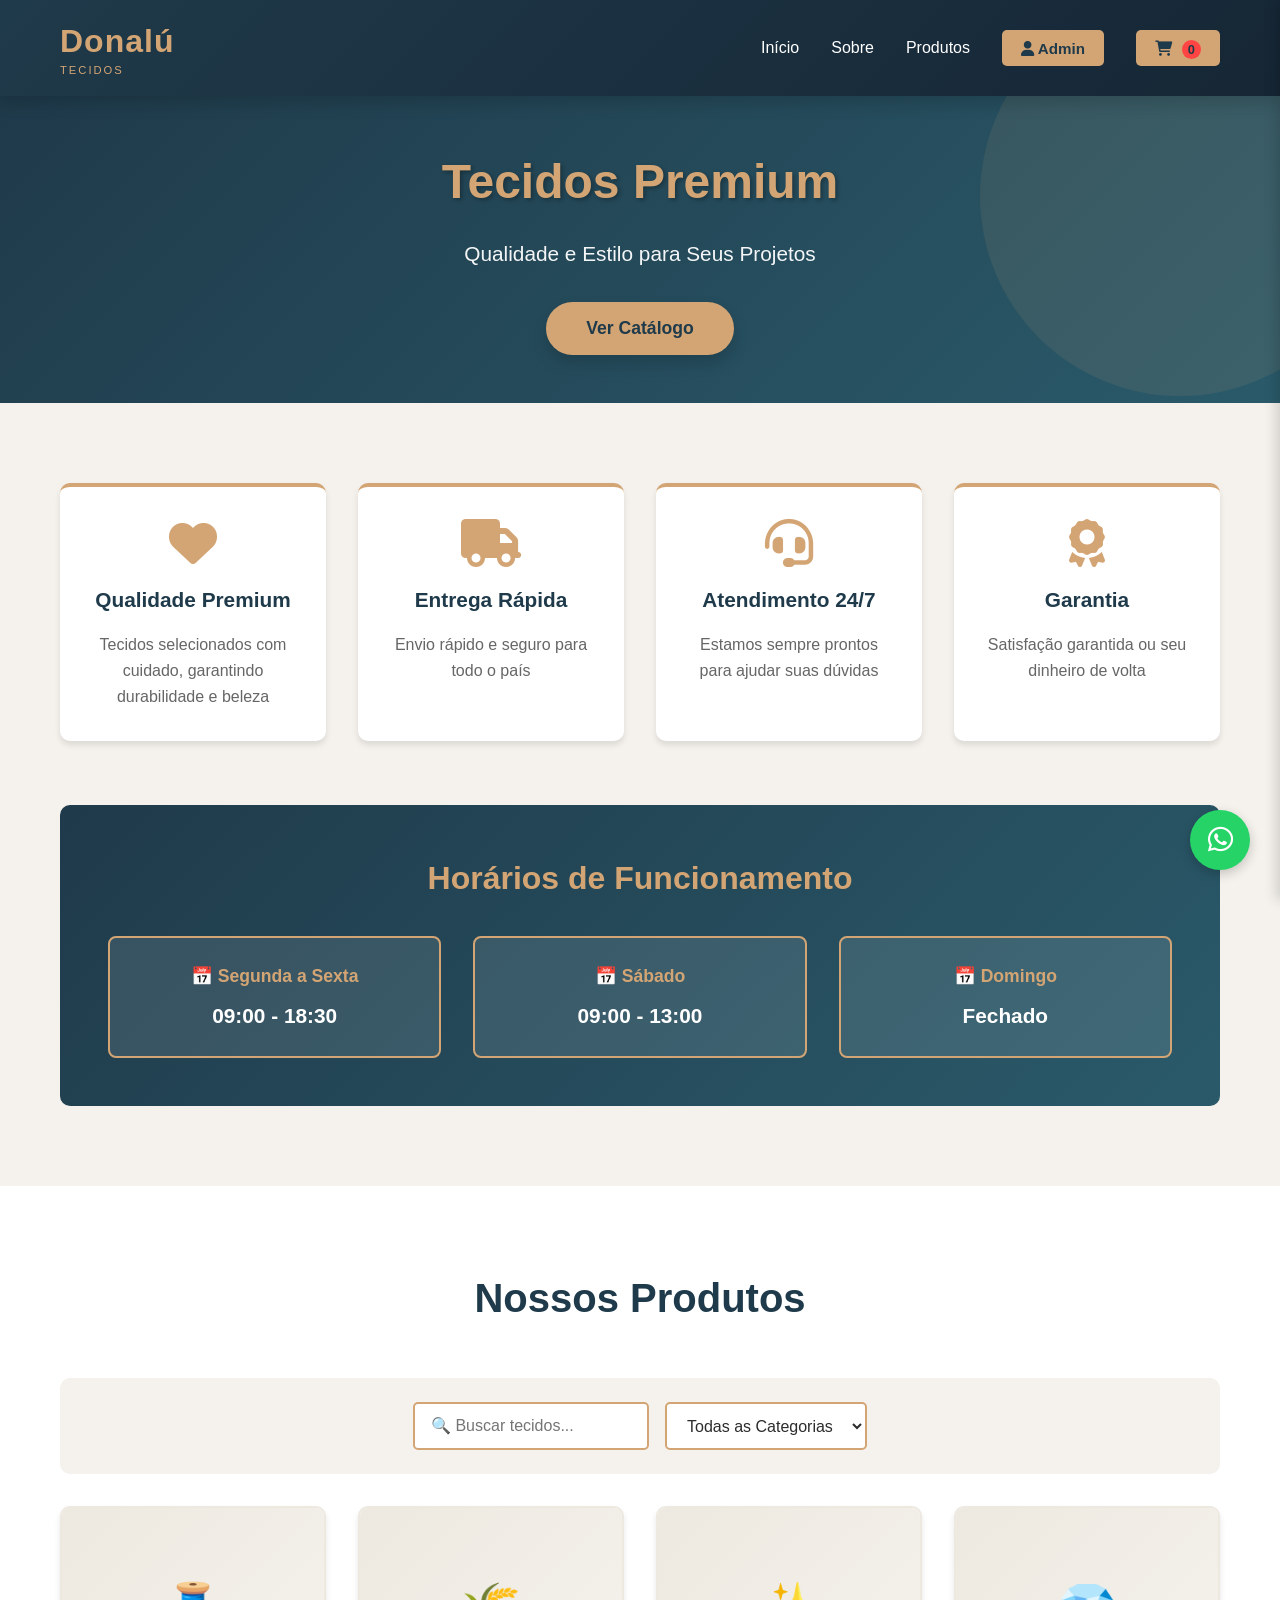
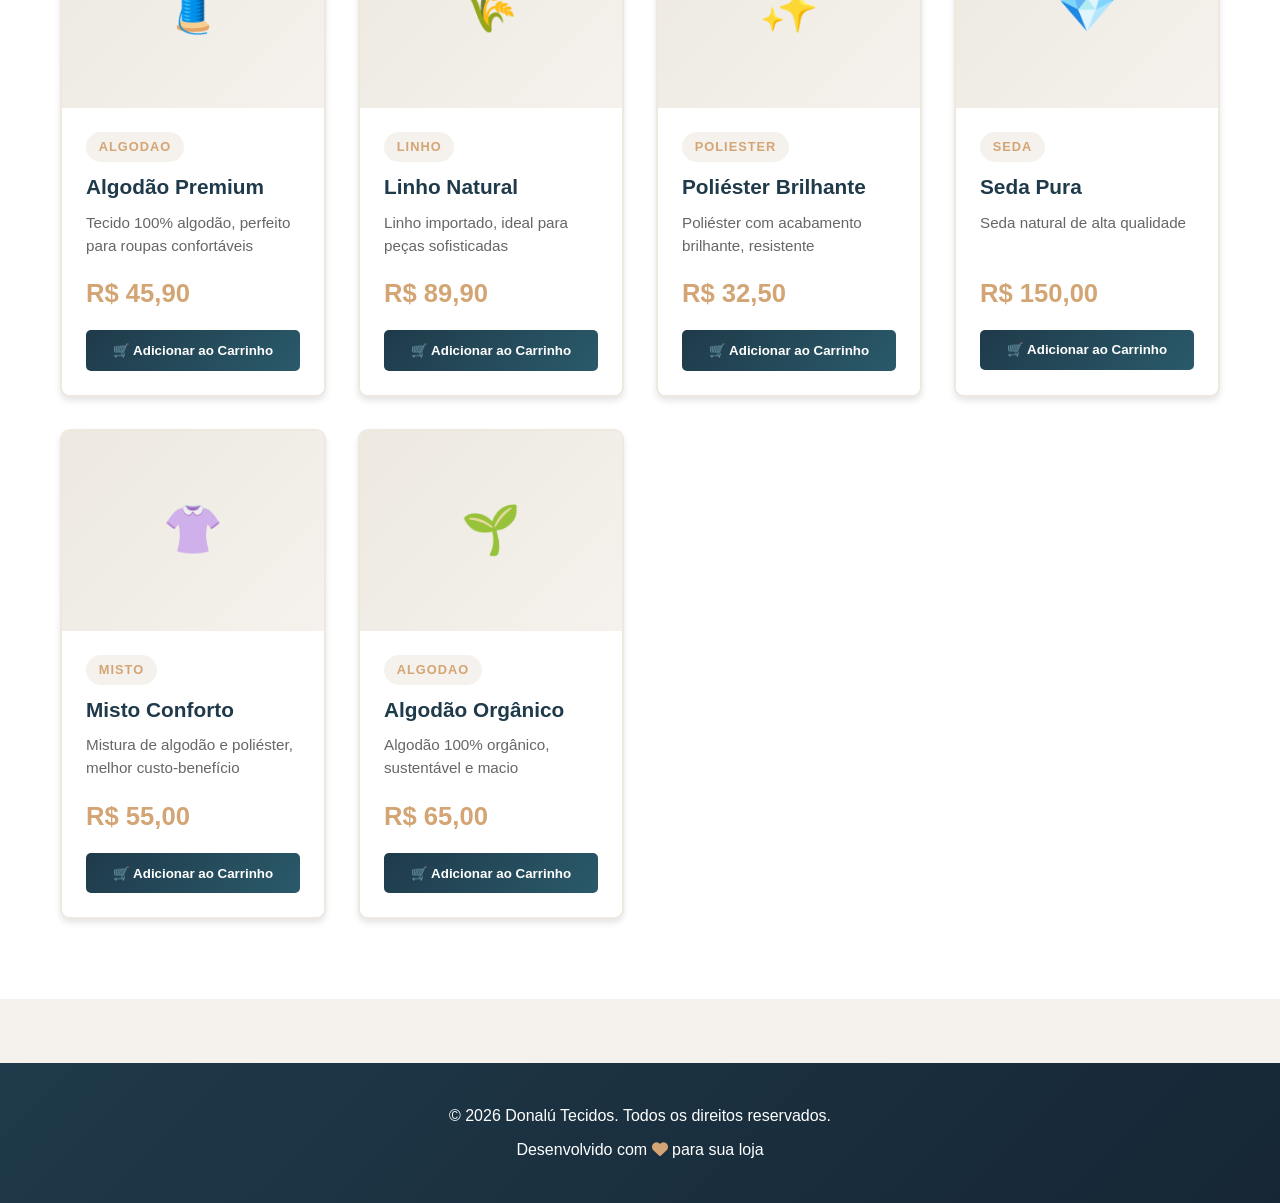
<file: Index.html>
<!DOCTYPE html>
<html lang="pt-BR">
<head>
    <meta charset="UTF-8">
    <meta name="viewport" content="width=device-width, initial-scale=1.0">
    <title>Donalú - Tecidos Premium</title>
    <link rel="stylesheet" href="styles.css">
    <link rel="stylesheet" href="https://cdnjs.cloudflare.com/ajax/libs/font-awesome/6.0.0/css/all.min.css">
</head>
<body>
    <!-- NAVBAR -->
    <nav class="navbar">
        <div class="container">
            <div class="logo">
                <h1>Donalú</h1>
                <p class="tagline">TECIDOS</p>
            </div>
            <ul class="nav-links">
                <li><a href="#home">Início</a></li>
                <li><a href="#sobre">Sobre</a></li>
                <li><a href="#produtos">Produtos</a></li>
                <li><button class="btn-login" onclick="abrirLogin()"><i class="fas fa-user"></i> Admin</button></li>
                <li><button class="btn-carrinho" onclick="abrirCarrinho()"><i class="fas fa-shopping-cart"></i> <span id="qtd-carrinho">0</span></button></li>
            </ul>
        </div>
    </nav>

    <!-- HERO SECTION - COMPACTO -->
    <section id="home" class="hero">
        <div class="hero-content">
            <h2>Tecidos Premium</h2>
            <p>Qualidade e Estilo para Seus Projetos</p>
            <button class="btn-primary" onclick="document.getElementById('produtos').scrollIntoView({ behavior: 'smooth' })">
                Ver Catálogo
            </button>
        </div>
    </section>

    <!-- SOBRE A LOJA -->
    <section id="sobre" class="sobre">
        <div class="container">
            <div class="sobre-grid">
                <div class="sobre-card">
                    <i class="fas fa-heart"></i>
                    <h3>Qualidade Premium</h3>
                    <p>Tecidos selecionados com cuidado, garantindo durabilidade e beleza</p>
                </div>
                <div class="sobre-card">
                    <i class="fas fa-truck"></i>
                    <h3>Entrega Rápida</h3>
                    <p>Envio rápido e seguro para todo o país</p>
                </div>
                <div class="sobre-card">
                    <i class="fas fa-headset"></i>
                    <h3>Atendimento 24/7</h3>
                    <p>Estamos sempre prontos para ajudar suas dúvidas</p>
                </div>
                <div class="sobre-card">
                    <i class="fas fa-award"></i>
                    <h3>Garantia</h3>
                    <p>Satisfação garantida ou seu dinheiro de volta</p>
                </div>
            </div>

            <div class="horarios-section">
                <h2>Horários de Funcionamento</h2>
                <div class="horarios-grid">
                    <div class="horario-item">
                        <h4>📅 Segunda a Sexta</h4>
                        <p>09:00 - 18:30</p>
                    </div>
                    <div class="horario-item">
                        <h4>📅 Sábado</h4>
                        <p>09:00 - 13:00</p>
                    </div>
                    <div class="horario-item">
                        <h4>📅 Domingo</h4>
                        <p>Fechado</p>
                    </div>
                </div>
            </div>
        </div>
    </section>

    <!-- PRODUTOS -->
    <section id="produtos" class="produtos">
        <div class="container">
            <h2>Nossos Produtos</h2>
            
            <!-- Filtros e Busca -->
            <div class="filtros">
                <input type="text" id="busca" placeholder="🔍 Buscar tecidos..." onkeyup="filtrarProdutos()">
                <select id="categoria" onchange="filtrarProdutos()">
                    <option value="">Todas as Categorias</option>
                    <option value="algodao">Algodão</option>
                    <option value="poliester">Poliéster</option>
                    <option value="linho">Linho</option>
                    <option value="seda">Seda</option>
                    <option value="misto">Misto</option>
                </select>
            </div>

            <!-- Grid de Produtos -->
            <div id="grid-produtos" class="grid-produtos">
                <!-- Produtos serão carregados aqui via JS -->
                <div class="loading">Carregando produtos...</div>
            </div>
        </div>
    </section>

    <!-- MODAL LOGIN -->
    <div id="modal-login" class="modal">
        <div class="modal-content">
            <span class="close" onclick="fecharLogin()">&times;</span>
            <h2>Acesso do Proprietário</h2>
            <form onsubmit="fazerLogin(event)">
                <input type="email" id="email" placeholder="Email" required>
                <input type="password" id="senha" placeholder="Senha" required>
                <button type="submit" class="btn-primary">Login</button>
            </form>
            <p class="info-login">Contato: +55 51 99583-7023</p>
        </div>
    </div>

    <!-- SIDEBAR CARRINHO -->
    <div id="sidebar-carrinho" class="sidebar-carrinho">
        <div class="sidebar-header">
            <h2>🛒 Meu Carrinho</h2>
            <span class="close-sidebar" onclick="fecharCarrinho()">&times;</span>
        </div>
        <div id="itens-carrinho" class="itens-carrinho">
            <p style="text-align: center; color: #999; padding: 2rem;">Carrinho vazio</p>
        </div>
        <div class="resumo-carrinho">
            <h3>Total: R$ <span id="total-carrinho">0.00</span></h3>
            <button class="btn-primary btn-comprar" onclick="finalizarCompra()">
                <i class="fab fa-whatsapp"></i> Finalizar via WhatsApp
            </button>
        </div>
    </div>

    <!-- OVERLAY CARRINHO -->
    <div id="overlay-carrinho" class="overlay-carrinho" onclick="fecharCarrinho()"></div>

    <!-- BOTÃO FLUTUANTE WHATSAPP -->
    <button class="btn-whatsapp-flutuante" onclick="abrirWhatsapp('oi')">
        <i class="fab fa-whatsapp"></i>
    </button>

    <!-- FOOTER -->
    <footer class="footer">
        <div class="container">
            <p>&copy; 2026 Donalú Tecidos. Todos os direitos reservados.</p>
            <p>Desenvolvido com <i class="fas fa-heart"></i> para sua loja</p>
        </div>
    </footer>

    <script src="app.js"></script>
</body>
</html>
</file>
<file: styles.css>
/* ==================== VARIÁVEIS E RESET ==================== */
:root {
    --cor-primaria: #D4A574;    /* Dourado */
    --cor-secundaria: #1F3A4A;  /* Azul Escuro */
    --cor-destaque: #E8C4A0;    /* Dourado Claro */
    --cor-fundo: #f5f2ed;       /* Bege suave */
    --cor-fundo-alt: #ede9e0;   /* Bege mais escuro */
    --cor-texto: #2c2c2c;
    --cor-branco: #ffffff;
    --sombra: 0 4px 6px rgba(0, 0, 0, 0.1);
    --sombra-forte: 0 8px 15px rgba(0, 0, 0, 0.15);
    --transicao: all 0.3s ease;
}

* {
    margin: 0;
    padding: 0;
    box-sizing: border-box;
}

body {
    font-family: 'Segoe UI', Tahoma, Geneva, Verdana, sans-serif;
    color: var(--cor-texto);
    background-color: var(--cor-fundo);
    line-height: 1.6;
}

.container {
    max-width: 1200px;
    margin: 0 auto;
    padding: 0 20px;
}

/* ==================== NAVBAR ==================== */
.navbar {
    background: linear-gradient(135deg, var(--cor-secundaria) 0%, #162635 100%);
    color: var(--cor-branco);
    padding: 1rem 0;
    position: sticky;
    top: 0;
    z-index: 100;
    box-shadow: var(--sombra-forte);
}

.navbar .container {
    display: flex;
    justify-content: space-between;
    align-items: center;
}

.logo {
    flex: 1;
}

.logo h1 {
    font-size: 2rem;
    color: var(--cor-primaria);
    font-weight: bold;
    letter-spacing: 1px;
}

.logo .tagline {
    font-size: 0.7rem;
    color: var(--cor-primaria);
    letter-spacing: 2px;
    margin-top: -5px;
}

.nav-links {
    display: flex;
    list-style: none;
    gap: 2rem;
    align-items: center;
}

.nav-links a {
    color: var(--cor-branco);
    text-decoration: none;
    transition: var(--transicao);
    font-weight: 500;
}

.nav-links a:hover {
    color: var(--cor-primaria);
}

.btn-login, .btn-carrinho {
    background: var(--cor-primaria);
    color: var(--cor-secundaria);
    border: none;
    padding: 0.6rem 1.2rem;
    border-radius: 5px;
    cursor: pointer;
    font-weight: bold;
    transition: var(--transicao);
    font-size: 0.95rem;
}

.btn-login:hover, .btn-carrinho:hover {
    background: var(--cor-destaque);
    transform: translateY(-2px);
    box-shadow: 0 4px 8px rgba(0, 0, 0, 0.2);
}

#qtd-carrinho {
    background: #ff4444;
    padding: 2px 6px;
    border-radius: 50%;
    font-size: 0.8rem;
    margin-left: 5px;
}

/* ==================== HERO SECTION ====================  */
.hero {
    background: linear-gradient(135deg, var(--cor-secundaria) 0%, #2a5a6a 100%);
    color: var(--cor-branco);
    padding: 3rem 2rem;
    text-align: center;
    min-height: 300px;
    display: flex;
    align-items: center;
    justify-content: center;
    position: relative;
    overflow: hidden;
}

.hero::before {
    content: '';
    position: absolute;
    top: 0;
    right: 0;
    width: 400px;
    height: 400px;
    background: rgba(212, 165, 116, 0.1);
    border-radius: 50%;
    transform: translate(100px, -100px);
}

.hero-content {
    position: relative;
    z-index: 2;
}

.hero-content h2 {
    font-size: 3rem;
    margin-bottom: 1rem;
    color: var(--cor-primaria);
    text-shadow: 2px 2px 4px rgba(0, 0, 0, 0.3);
}

.hero-content p {
    font-size: 1.3rem;
    margin-bottom: 2rem;
    opacity: 0.95;
}

.btn-primary {
    background: var(--cor-primaria);
    color: var(--cor-secundaria);
    border: none;
    padding: 1rem 2.5rem;
    font-size: 1.1rem;
    border-radius: 50px;
    cursor: pointer;
    font-weight: bold;
    transition: var(--transicao);
    box-shadow: var(--sombra-forte);
}

.btn-primary:hover {
    background: var(--cor-destaque);
    transform: translateY(-3px);
    box-shadow: 0 8px 20px rgba(0, 0, 0, 0.2);
}

/* ==================== SOBRE ==================== */
.sobre {
    padding: 5rem 2rem;
    background: var(--cor-fundo);
}

.sobre-grid {
    display: grid;
    grid-template-columns: repeat(auto-fit, minmax(250px, 1fr));
    gap: 2rem;
    margin-bottom: 4rem;
}

.sobre-card {
    background: var(--cor-branco);
    padding: 2rem;
    border-radius: 10px;
    text-align: center;
    box-shadow: var(--sombra);
    transition: var(--transicao);
    border-top: 4px solid var(--cor-primaria);
}

.sobre-card:hover {
    transform: translateY(-5px);
    box-shadow: var(--sombra-forte);
}

.sobre-card i {
    font-size: 3rem;
    color: var(--cor-primaria);
    margin-bottom: 1rem;
}

.sobre-card h3 {
    color: var(--cor-secundaria);
    margin-bottom: 1rem;
    font-size: 1.3rem;
}

.sobre-card p {
    color: #666;
    line-height: 1.6;
}

.horarios-section {
    background: linear-gradient(135deg, var(--cor-secundaria) 0%, #2a5a6a 100%);
    padding: 3rem;
    border-radius: 10px;
    color: var(--cor-branco);
}

.horarios-section h2 {
    text-align: center;
    color: var(--cor-primaria);
    margin-bottom: 2rem;
    font-size: 2rem;
}

.horarios-grid {
    display: grid;
    grid-template-columns: repeat(auto-fit, minmax(200px, 1fr));
    gap: 2rem;
}

.horario-item {
    background: rgba(255, 255, 255, 0.1);
    padding: 1.5rem;
    border-radius: 8px;
    text-align: center;
    border: 2px solid var(--cor-primaria);
}

.horario-item h4 {
    color: var(--cor-primaria);
    margin-bottom: 0.5rem;
    font-size: 1.1rem;
}

.horario-item p {
    font-size: 1.3rem;
    font-weight: bold;
}

/* ==================== PRODUTOS ==================== */
.produtos {
    padding: 5rem 2rem;
    background: var(--cor-branco);
}

.produtos h2 {
    text-align: center;
    font-size: 2.5rem;
    margin-bottom: 3rem;
    color: var(--cor-secundaria);
}

.filtros {
    display: flex;
    gap: 1rem;
    margin-bottom: 2rem;
    justify-content: center;
    flex-wrap: wrap;
    background: var(--cor-fundo);
    padding: 1.5rem;
    border-radius: 10px;
}

.filtros input, .filtros select {
    padding: 0.8rem 1rem;
    border: 2px solid var(--cor-primaria);
    border-radius: 5px;
    font-size: 1rem;
    min-width: 200px;
    background: var(--cor-branco);
    color: var(--cor-texto);
}

.filtros input:focus, .filtros select:focus {
    outline: none;
    border-color: var(--cor-secundaria);
    box-shadow: 0 0 8px rgba(212, 165, 116, 0.4);
}

.grid-produtos {
    display: grid;
    grid-template-columns: repeat(auto-fill, minmax(250px, 1fr));
    gap: 2rem;
    margin-top: 2rem;
}

.card-produto {
    background: var(--cor-branco);
    border: 2px solid var(--cor-fundo-alt);
    border-radius: 10px;
    overflow: hidden;
    transition: var(--transicao);
    box-shadow: var(--sombra);
}

.card-produto:hover {
    transform: translateY(-8px);
    box-shadow: var(--sombra-forte);
    border-color: var(--cor-primaria);
}

.produto-imagem {
    width: 100%;
    height: 200px;
    background: linear-gradient(135deg, var(--cor-fundo-alt) 0%, var(--cor-fundo) 100%);
    display: flex;
    align-items: center;
    justify-content: center;
    font-size: 3rem;
    overflow: hidden;
    position: relative;
}

.produto-imagem img {
    width: 100%;
    height: 100%;
    object-fit: cover;
}

.produto-info {
    padding: 1.5rem;
    background: var(--cor-branco);
}

.produto-categoria {
    color: var(--cor-primaria);
    font-size: 0.8rem;
    font-weight: bold;
    text-transform: uppercase;
    letter-spacing: 1px;
    margin-bottom: 0.5rem;
    display: inline-block;
    background: var(--cor-fundo);
    padding: 0.3rem 0.8rem;
    border-radius: 20px;
}

.produto-nome {
    font-size: 1.3rem;
    font-weight: bold;
    color: var(--cor-secundaria);
    margin-bottom: 0.5rem;
}

.produto-desc {
    font-size: 0.95rem;
    color: #666;
    margin-bottom: 1rem;
    line-height: 1.5;
    min-height: 45px;
}

.produto-preco {
    font-size: 1.6rem;
    color: var(--cor-primaria);
    font-weight: bold;
    margin-bottom: 1rem;
}

.btn-add-carrinho {
    background: linear-gradient(135deg, var(--cor-secundaria) 0%, #2a5a6a 100%);
    color: var(--cor-branco);
    border: none;
    padding: 0.8rem 1.2rem;
    border-radius: 5px;
    cursor: pointer;
    font-weight: bold;
    width: 100%;
    transition: var(--transicao);
}

.btn-add-carrinho:hover {
    background: var(--cor-primaria);
    color: var(--cor-secundaria);
    transform: translateY(-2px);
}

.loading {
    grid-column: 1 / -1;
    text-align: center;
    padding: 3rem;
    color: #999;
    font-size: 1.2rem;
}

.sem-resultados {
    grid-column: 1 / -1;
    text-align: center;
    padding: 3rem;
    color: #999;
    font-size: 1.2rem;
}

/* ==================== MODALS ==================== */
.modal {
    display: none;
    position: fixed;
    z-index: 1000;
    left: 0;
    top: 0;
    width: 100%;
    height: 100%;
    background: rgba(0, 0, 0, 0.6);
    animation: fadeIn 0.3s ease;
}

@keyframes fadeIn {
    from { opacity: 0; }
    to { opacity: 1; }
}

.modal.active {
    display: flex;
    align-items: center;
    justify-content: center;
}

.modal-content {
    background: var(--cor-branco);
    padding: 2rem;
    border-radius: 10px;
    position: relative;
    max-width: 500px;
    width: 90%;
    max-height: 90vh;
    overflow-y: auto;
    animation: slideIn 0.3s ease;
    box-shadow: 0 10px 40px rgba(0, 0, 0, 0.3);
}

@keyframes slideIn {
    from {
        transform: translateY(-50px);
        opacity: 0;
    }
    to {
        transform: translateY(0);
        opacity: 1;
    }
}

.close {
    position: absolute;
    right: 1.5rem;
    top: 1rem;
    font-size: 2rem;
    cursor: pointer;
    color: #aaa;
    transition: var(--transicao);
}

.close:hover {
    color: var(--cor-secundaria);
}

.modal h2 {
    color: var(--cor-secundaria);
    margin-bottom: 1.5rem;
}

.modal form {
    display: flex;
    flex-direction: column;
    gap: 1rem;
}

.modal input, .modal textarea, .modal select {
    padding: 0.8rem;
    border: 2px solid var(--cor-fundo-alt);
    border-radius: 5px;
    font-size: 1rem;
    font-family: inherit;
    background: var(--cor-fundo);
}

.modal input:focus, .modal textarea:focus, .modal select:focus {
    outline: none;
    border-color: var(--cor-primaria);
    box-shadow: 0 0 8px rgba(212, 165, 116, 0.3);
    background: var(--cor-branco);
}

.info-login {
    text-align: center;
    margin-top: 1rem;
    color: #666;
    font-size: 0.95rem;
}

/* ==================== SIDEBAR CARRINHO ==================== */
.sidebar-carrinho {
    position: fixed;
    right: -400px;
    top: 0;
    width: 400px;
    height: 100vh;
    background: var(--cor-branco);
    box-shadow: -4px 0 12px rgba(0, 0, 0, 0.15);
    z-index: 999;
    transition: right 0.3s ease;
    display: flex;
    flex-direction: column;
    overflow-y: auto;
}

.sidebar-carrinho.active {
    right: 0;
}

.sidebar-header {
    background: linear-gradient(135deg, var(--cor-secundaria) 0%, #2a5a6a 100%);
    color: var(--cor-branco);
    padding: 1.5rem;
    display: flex;
    justify-content: space-between;
    align-items: center;
    position: sticky;
    top: 0;
    z-index: 1;
}

.sidebar-header h2 {
    margin: 0;
    font-size: 1.3rem;
}

.close-sidebar {
    font-size: 2rem;
    cursor: pointer;
    color: var(--cor-primaria);
    transition: var(--transicao);
}

.close-sidebar:hover {
    color: var(--cor-branco);
}

.itens-carrinho {
    flex: 1;
    overflow-y: auto;
    padding: 1rem;
}

.item-carrinho {
    display: flex;
    flex-direction: column;
    padding: 1rem;
    border-bottom: 1px solid var(--cor-fundo-alt);
    background: var(--cor-fundo);
    margin-bottom: 0.5rem;
    border-radius: 5px;
}

.item-carrinho-info {
    margin-bottom: 0.8rem;
}

.item-carrinho-nome {
    font-weight: bold;
    color: var(--cor-secundaria);
    margin-bottom: 0.3rem;
}

.item-carrinho-preco {
    color: var(--cor-primaria);
    font-weight: bold;
}

.item-carrinho-controls {
    display: flex;
    justify-content: space-between;
    align-items: center;
}

.item-carrinho-qtd {
    display: flex;
    align-items: center;
    gap: 0.5rem;
}

.item-carrinho-qtd button {
    background: var(--cor-primaria);
    border: none;
    color: var(--cor-branco);
    width: 25px;
    height: 25px;
    border-radius: 3px;
    cursor: pointer;
    font-weight: bold;
}

.item-carrinho-remover {
    background: #ff4444;
    color: white;
    border: none;
    padding: 0.4rem 0.8rem;
    border-radius: 3px;
    cursor: pointer;
    font-size: 0.9rem;
}

.item-carrinho-remover:hover {
    background: #cc0000;
}

.resumo-carrinho {
    background: var(--cor-fundo-alt);
    padding: 1.5rem;
    border-top: 2px solid var(--cor-primaria);
    sticky: bottom;
}

.resumo-carrinho h3 {
    color: var(--cor-secundaria);
    margin-bottom: 1rem;
    font-size: 1.3rem;
}

.btn-comprar {
    width: 100%;
    margin-bottom: 0.5rem;
}

.btn-comprar i {
    margin-right: 0.5rem;
}

.overlay-carrinho {
    position: fixed;
    left: 0;
    top: 0;
    width: 100%;
    height: 100%;
    background: rgba(0, 0, 0, 0);
    z-index: 998;
    transition: background 0.3s ease;
    pointer-events: none;
}

.overlay-carrinho.active {
    background: rgba(0, 0, 0, 0.5);
    pointer-events: auto;
}

/* ==================== BOTÃO WHATSAPP FLUTUANTE ==================== */
.btn-whatsapp-flutuante {
    position: fixed;
    bottom: 30px;
    right: 30px;
    width: 60px;
    height: 60px;
    background: #25d366;
    color: white;
    border: none;
    border-radius: 50%;
    font-size: 1.8rem;
    cursor: pointer;
    z-index: 99;
    box-shadow: 0 4px 12px rgba(0, 0, 0, 0.2);
    transition: var(--transicao);
    display: flex;
    align-items: center;
    justify-content: center;
}

.btn-whatsapp-flutuante:hover {
    background: #1ebe57;
    transform: scale(1.1);
    box-shadow: 0 6px 20px rgba(0, 0, 0, 0.3);
}

/* ==================== FOOTER ==================== */
.footer {
    background: linear-gradient(135deg, var(--cor-secundaria) 0%, #162635 100%);
    color: var(--cor-branco);
    text-align: center;
    padding: 2rem;
    margin-top: 4rem;
}

.footer p {
    margin: 0.5rem 0;
}

.footer i {
    color: var(--cor-primaria);
}

/* ==================== RESPONSIVE ==================== */
@media (max-width: 768px) {
    .nav-links {
        gap: 1rem;
        font-size: 0.9rem;
    }

    .logo h1 {
        font-size: 1.5rem;
    }

    .hero-content h2 {
        font-size: 2.5rem;
    }

    .hero-content p {
        font-size: 1rem;
    }

    .grid-produtos {
        grid-template-columns: repeat(auto-fill, minmax(200px, 1fr));
        gap: 1.5rem;
    }

    .sidebar-carrinho {
        width: 80vw;
        right: -80vw;
    }

    .filtros {
        flex-direction: column;
    }

    .filtros input, .filtros select {
        min-width: 100%;
    }
}

@media (max-width: 480px) {
    .navbar .container {
        flex-wrap: wrap;
    }

    .nav-links {
        flex-wrap: wrap;
        gap: 0.5rem;
    }

    .btn-login, .btn-carrinho {
        padding: 0.5rem 1rem;
        font-size: 0.85rem;
    }

    .hero {
        padding: 2rem 1rem;
        min-height: 250px;
    }

    .hero-content h2 {
        font-size: 2rem;
    }

    .produtos h2 {
        font-size: 2rem;
    }

    .grid-produtos {
        grid-template-columns: 1fr;
    }

    .btn-whatsapp-flutuante {
        width: 50px;
        height: 50px;
        font-size: 1.5rem;
        bottom: 20px;
        right: 20px;
    }
}
</file>
